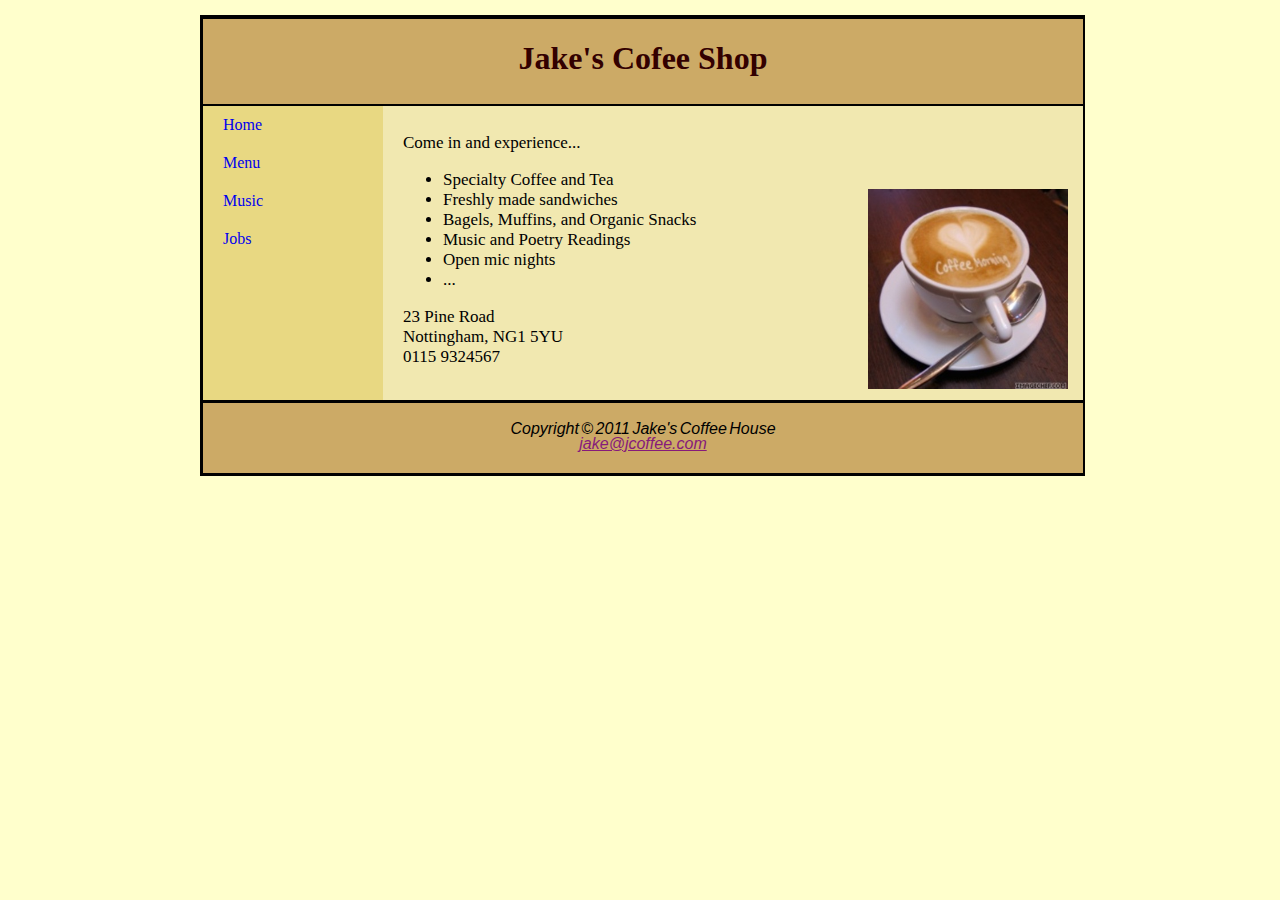
<file: ASSIGNMENT/assignment-2/index.html>
<!DOCTYPE html>
<html>
  <head>
    <meta http-equiv="Content-Type" content="text/html;charset=utf-8">
    <link rel="stylesheet" type="text/css" href="./css/main.css">
    <title>Jake's Coffee Shop</title>
  </head>

  <body>
    <div id="wrapper">
      
   <!-- - - -header- - - -->

      <div id="header">
        <h1> Jake's Cofee Shop </h1>
      </div>

   <!-- - navigation bar- -->

      <div id="navigationbar">
        <a href="index.html">Home</a>
        <a href="menu.html">Menu</a>
        <a href="music.html">Music</a>
        <a href="jobs.html">Jobs</a>
      </div>

   <!-- - - -content- - - -->

      <div id="content">
        <p>Come in and experience...</p>

        <img src="./img/coffee.jpg" alt="coffee cup" width="200" height="200">

        <ul>
          <li>Specialty Coffee and Tea</li>
          <li>Freshly made sandwiches</li>
          <li>Bagels, Muffins, and Organic Snacks</li>
          <li>Music and Poetry Readings</li>
          <li>Open mic nights</li>
          <li> ... </li>
        </ul>

        <p>23 Pine Road<br> Nottingham, NG1 5YU <br> 0115 9324567</p>
      </div>

    <!-- - - -footer- - - -->

      <div id="footer">
        <p><em> Copyright &copy; 2011 Jake's Coffee House<br>
        <a href="mailto:jake@jcoffee.com">jake@jcoffee.com</a></em>
        </p>
      </div>

    </div><!--end wrapper div-->
  </body>
</html>
</file>
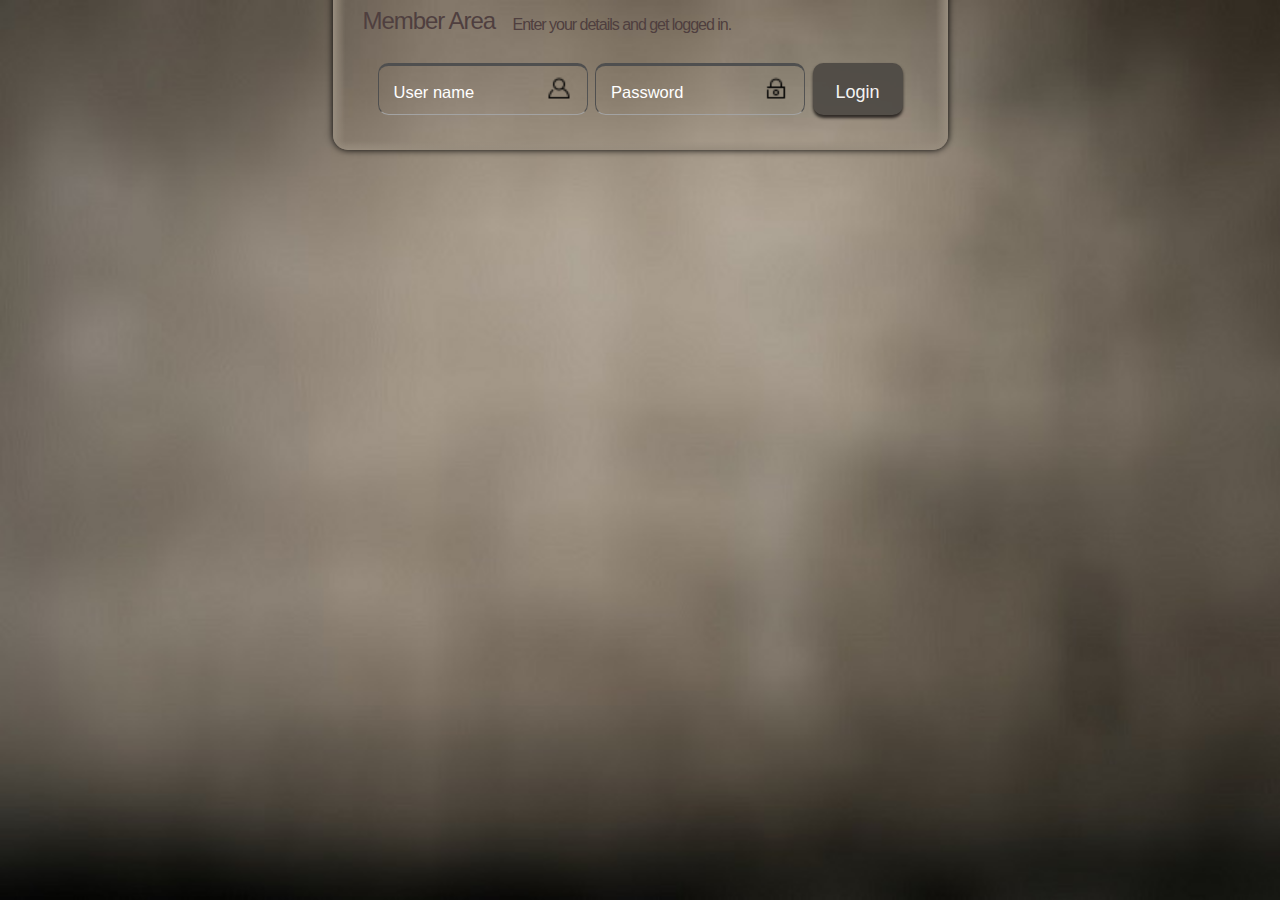
<file: ASSIGNMENT/assignment-3/index.html>
<html>
	 <head>
	 	<title>Login</title>
	 	<link rel="stylesheet" href="./css/login_page.css" type="text/css">
	 </head>

	<body>
		<div class="drop">
			<h4>Member Area</h4>
			<h6>Enter your details and get logged in.</h6>
			
			<!-- <form action="#" method="get"> -->
				<input class="name" type="text" name="userName" id="userName" placeholder="User name"/>
				<input class="password" type="password" name="password" id="password" placeholder="Password"/>
				<button type="submit"  data-field="login"/>Login</button>
			<!-- </form> -->
		</div>

		<script type="text/javascript" src="./javascript/jquery-1.11.3.js"></script>
	 	<script type="text/javascript" src="./javascript/login.js"></script>
	</body>
 </html>
</file>
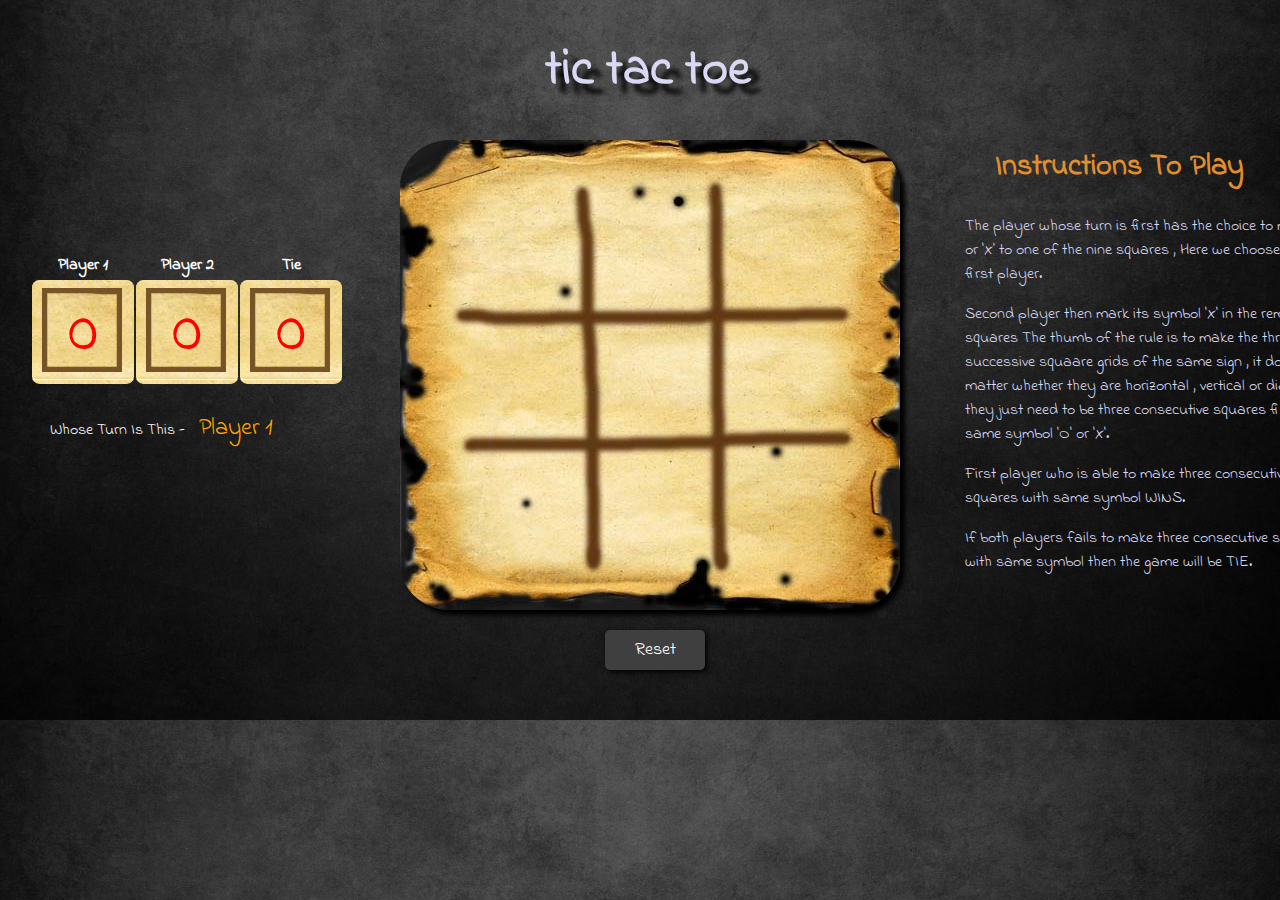
<file: ASSIGNMENT/assignment-4/index.html>
<!DOCTYPE html>
<html>
	 <head>
	 	<title>tic-tac-toe</title>
	 	<meta name="viewport" content="width=device-width, initial-scale=1">
	 	<link rel="icon" href="./img/tabIcon.png" />
	 	<link href='https://fonts.googleapis.com/css?family=Indie+Flower' rel='stylesheet' type='text/css'>
		<link rel="stylesheet" href="./css/main.css">
	 </head>

	<body>
		<div class="middleWrapper">
			<h1>tic tac toe</h1>

			<div class="tableDiv">
				<table class="tiles">
					<tr class="row1">
						<td data-number="1" data-check="0"> </td>
						<td data-number="2" data-check="0"> </td>
						<td data-number="3" data-check="0"> </td>
					</tr>
					<tr class="row2">
						<td data-number="4" data-check="0"> </td>
						<td data-number="5" data-check="0"> </td>
						<td data-number="6" data-check="0"> </td>
					</tr>
					<tr class="row3">
						<td data-number="7" data-check="0"> </td>
						<td data-number="8" data-check="0"> </td>
						<td data-number="9" data-check="0"> </td>
					</tr>
				</table><!-- tic-tac-toe bord table end -->
			</div><!-- tableDiv end -->
	
			<button class="reset">Reset</button>
		</div><!--middleWrapper div end-->

		<div class="scoreBord">
			<table class="score" >
				<tr>
					<th>Player 1</th>
					<th>Player 2</th>
					<th>Tie</th>
				</tr>
				<tr>
					<td class="player1">0</td>
					<td class="player2">0</td>
					<td class="tie">0</td>
				</tr>
			</table><!-- score table end -->
		</div><!--scoreBord div end-->

		<div class="instruction">
			<h2>Instructions To Play</h2>

			<p>
				The player whose turn is first has the choice to mark  'O' or 'X' to one of the nine squares , Here we choose 'O' for first player.
			</p>
			<p>
				Second player then mark its symbol  'X' in the remaining 8 squares
				The thumb of the rule is to make the three successive squaare grids of the same sign , it does not matter whether they are horizontal , vertical or diagonal , they just need to be three consecutive squares filled with same symbol 'O' or 'X'.
			</p>
			<p>
				First player who is able to make three consecutive squares with same symbol WINS.
			</p>
			<p>
				If both players fails to make three consecutive squares with same symbol then the game will be TIE.
			</p>
		</div><!--instruction div end-->

		<script type="text/javascript" src="./javascript/jquery-1.11.3.js"></script>
	 	<script type="text/javascript" src="./javascript/main.js"></script>
	</body>
 </html>
</file>
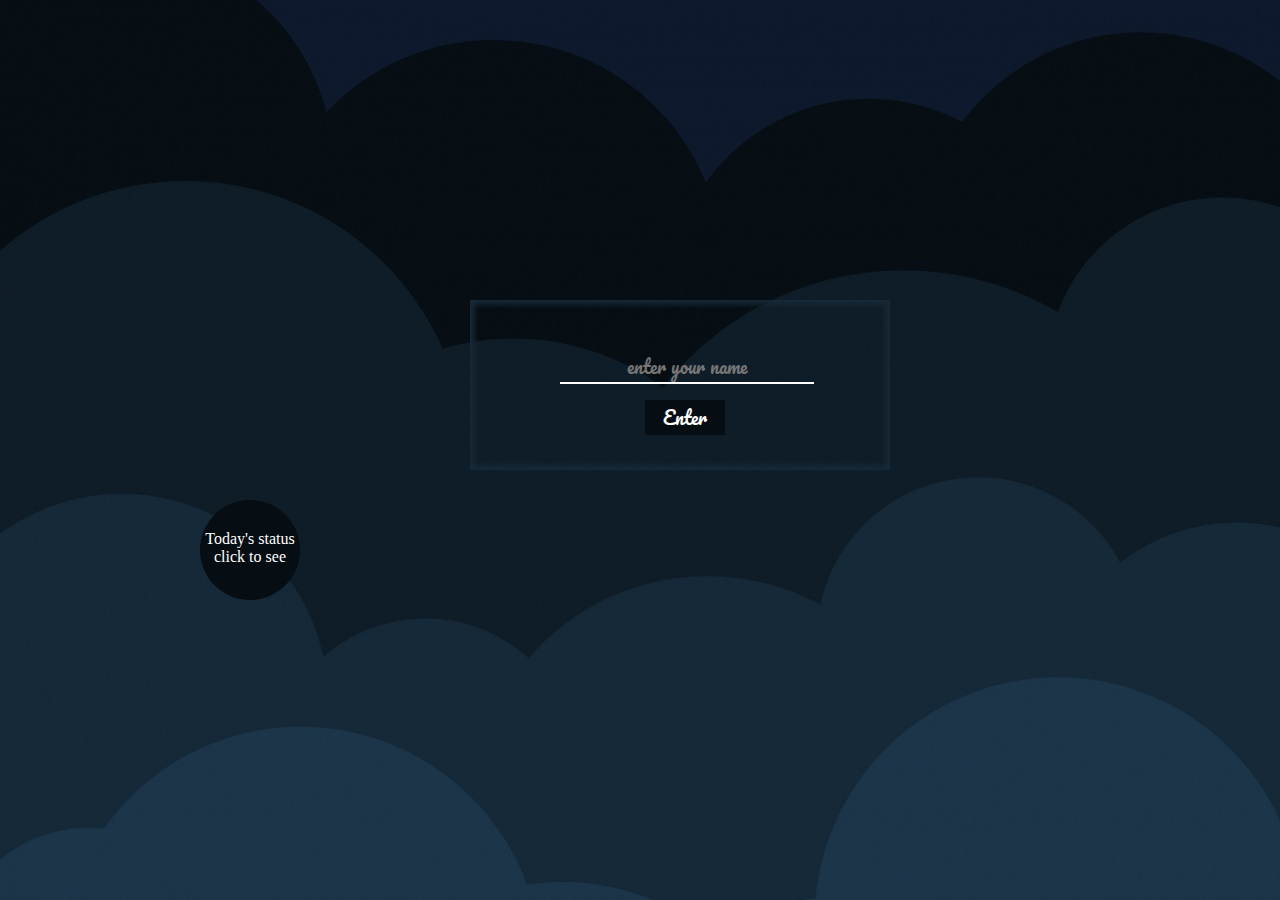
<file: ASSIGNMENT/assignment-5/index.html>
<!DOCTYPE html>
<html>

<head>
    <title>current and modified date</title>
    <link rel="stylesheet" type="text/css" href="./css/main.css">
    <script src="./js/main.js" type="text/javascript" charset="utf-8" async defer></script>
    <link href='https://fonts.googleapis.com/css?family=Pacifico' rel='stylesheet' type='text/css'>
</head>

<body>
    <div id="div" onclick="bounce(this)"><!--div to display date-->
    </div><!--div to display date ends-->

    <div id="dialog"><!--div to prompt for username-->
        <input class="blinking-cursor" type="text" id="input" placeholder="enter your name" />
        <br>
        <button type="submit" id="ok" onclick="clickdialog(this)">Enter</button>
    </div><!-- prompt div ends-->
    
    <div id="welcom"><!--welcom note div-->
        <button type="submit" onclick="clickwelcome()">OK</button>
    </div><!--welcome note div ends-->

    <a href="status:For every minute you are angry you lose sixty seconds of happiness.">Today's status<br>click to see</a>
</body>

</html>
</file>
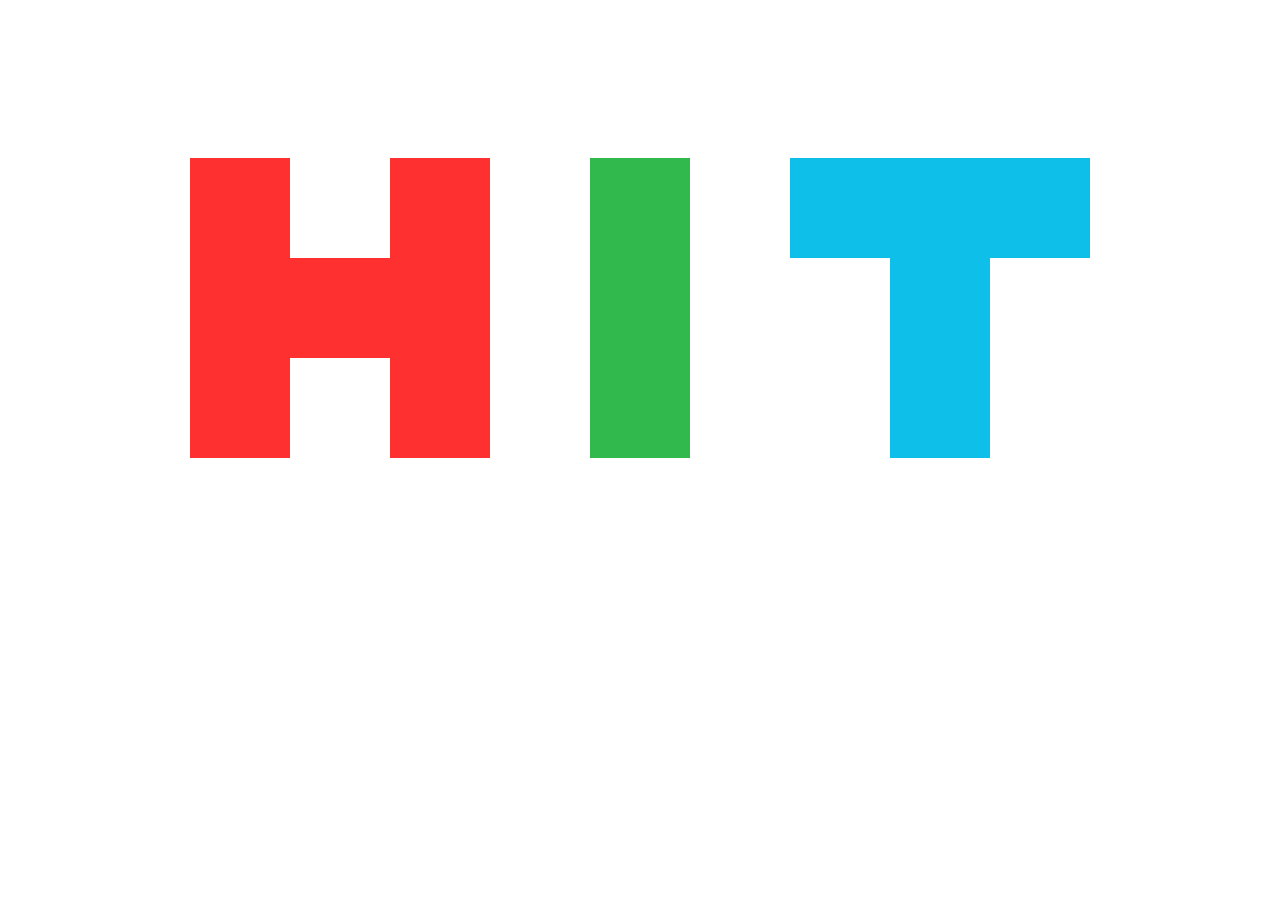
<file: ASSIGNMENT/assignment-1/hit/index.html>
<!DOCTYPE html>
<html>

	<head>
		<title>HIT</title>
		<link rel="stylesheet" type="text/css" href="./css/main.css">
	</head>

	<body>
		<div id="wraper">
			<!--first row-->
			<div class="box_red"></div>
			<div class="box_blank"></div>
			<div class="box_red"></div>
			<div class="box_blank"></div>
			<div class="box_green"></div>
			<div class="box_blank"></div>
			<div class="box_blue"></div>
			<div class="box_blue"></div>
			<div class="box_blue"></div>
	        
	        <!--second row-->
			<div class="box_red"></div>
			<div class="box_red"></div>
			<div class="box_red"></div>
			<div class="box_blank"></div>
			<div class="box_green"></div>
			<div class="box_blank"></div>
			<div class="box_blank"></div>
			<div class="box_blue"></div>
			<div class="box_blank"></div>

			<!--third row-->
			<div class="box_red"></div>
			<div class="box_blank"></div>
			<div class="box_red"></div>
			<div class="box_blank"></div>
			<div class="box_green"></div>
			<div class="box_blank"></div>
			<div class="box_blank"></div>
			<div class="box_blue"></div>
			<div class="box_blank"></div>

		</div>
	</body>

</html>
</file>
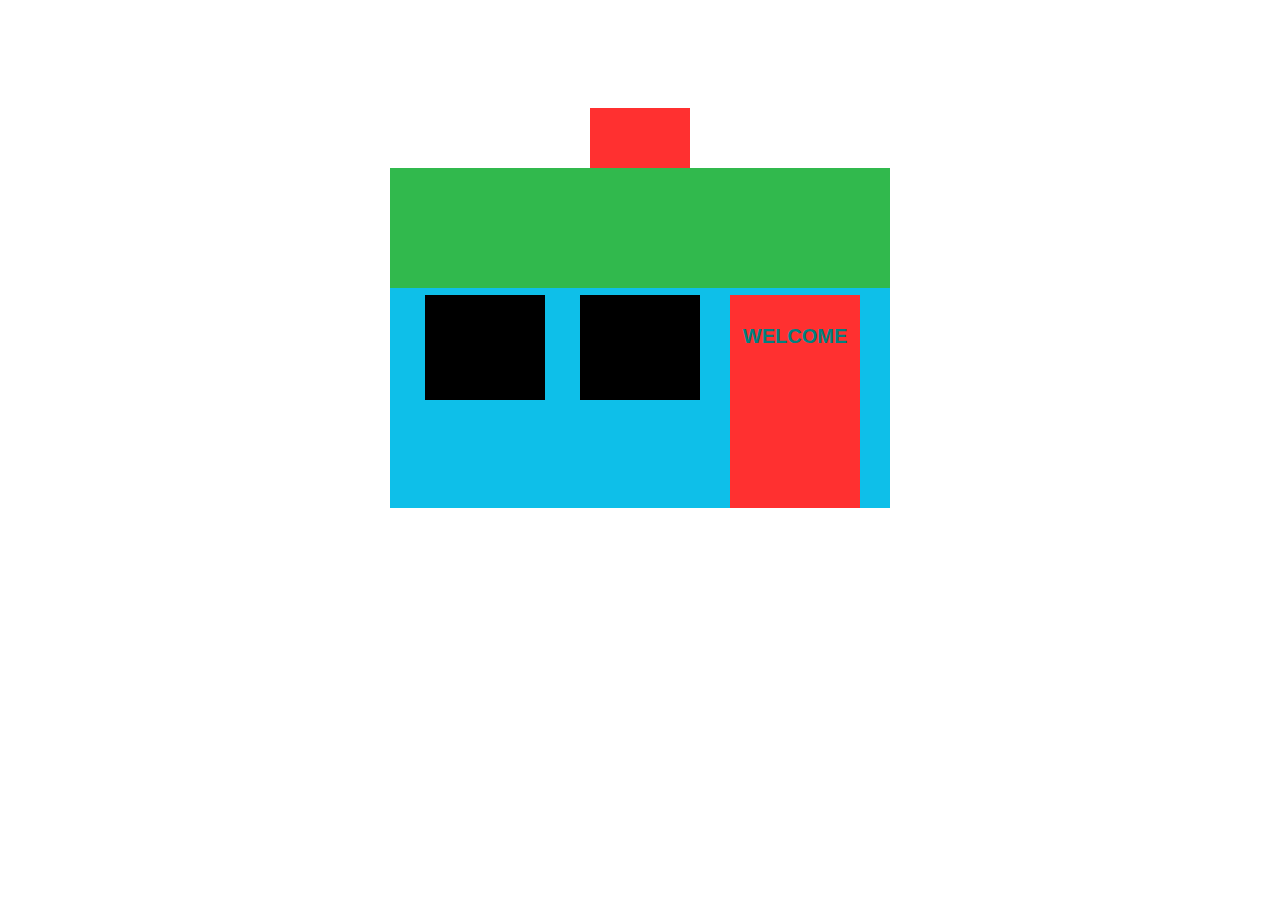
<file: ASSIGNMENT/assignment-1/house/index.html>
<!DOCTYPE html>
<html>

	<head>
		<title>HOUSE</title>
		<link rel="stylesheet" type="text/css" href="./css/main.css">
	</head>

	<body>
		<div id="wrapper">
			<div class="chimny"></div>
			<div class="roof"></div>
			<div class="house">
				<div class="window"></div>
				<div class="window"></div>
				<div class="door">
					<p>WELCOME</p>
				</div>
			</div><!--house end-->
		</div><!--wrapper end-->
	</body>

</html>
</file>
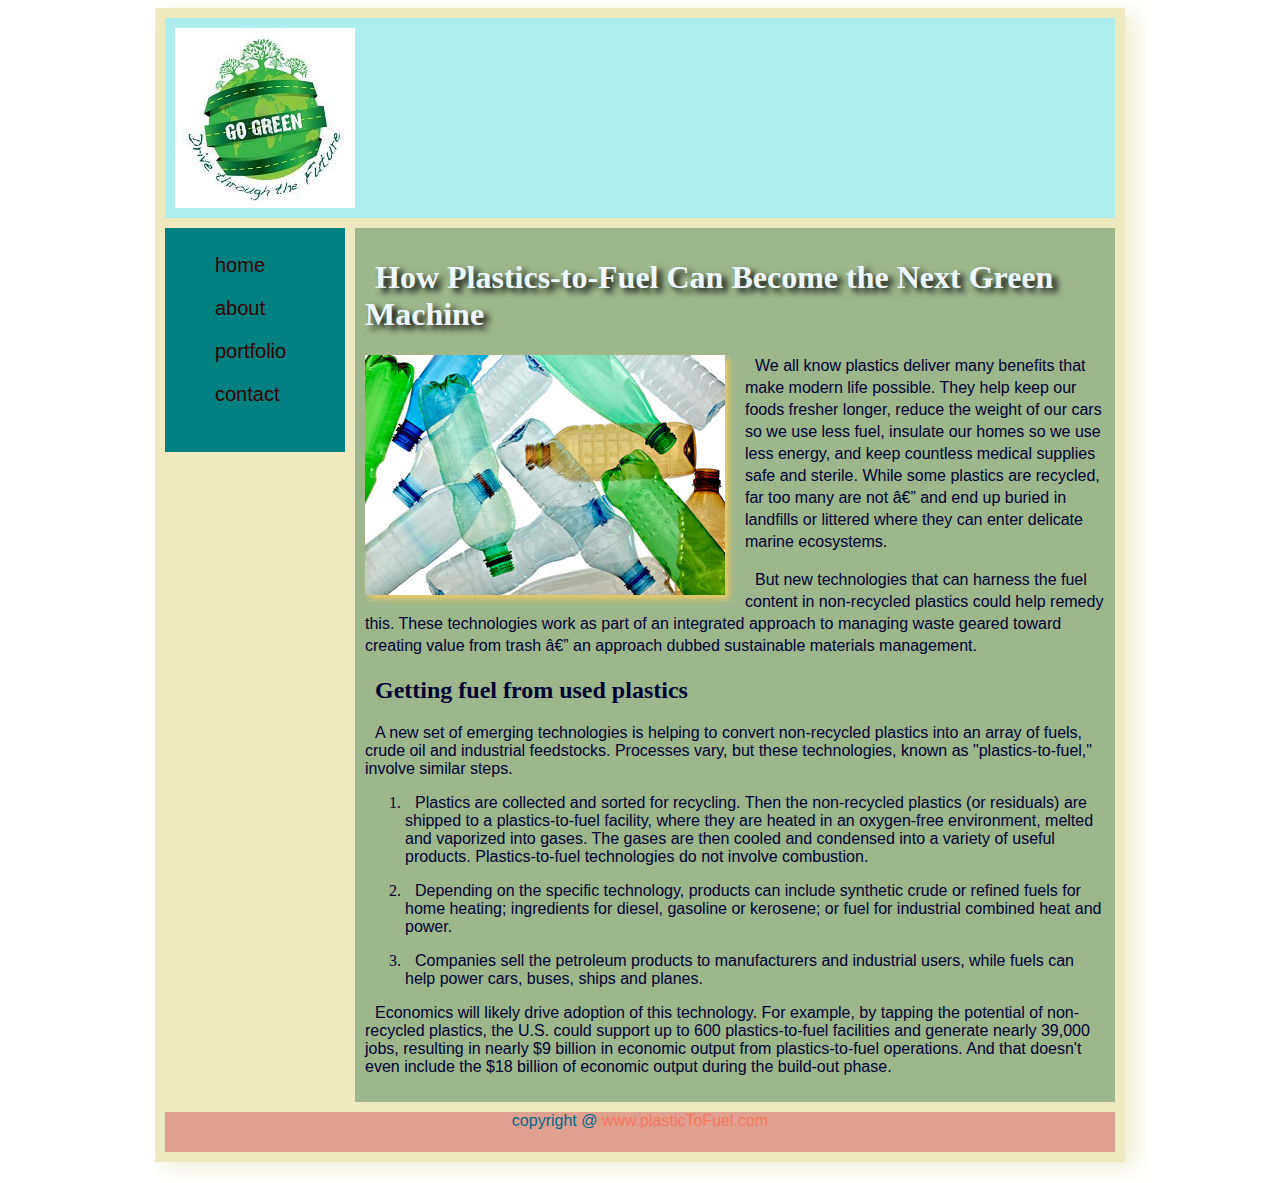
<file: ASSIGNMENT/assignment-1/layout/index.html>
<!DOCTYPE html>
<html>
<head>
<title>LAYOUT</title>
<link rel="stylesheet" type="text/css" href="./css/main.css">
</head>

<body>
	<div id="wrapper">
		<div id="header">
			<div id="logo_boxs"><img src="./img/logo.jpg" alt="logo" /></div>
		</div><!--header end-->

		<div id="menu_left">
			<ul>
				<li><a href="#">home</a></li>
				<li><a href="#">about</a></li>
				<li><a href="#">portfolio</a></li>
				<li><a href="#">contact</a></li>
			</ul>
		</div>
		<div id="content">
			<h1>
				How Plastics-to-Fuel Can Become the Next Green Machine
			</h1>
			<img src="./img/plastic.jpg" alt="plastic-to-fuel" />
			<div id="textaboutimg">
				<p>
					We all know plastics deliver many benefits that make modern life possible. They help keep our foods fresher longer, reduce the weight of our cars so we use less fuel, insulate our homes so we use less energy, and keep countless medical supplies safe and sterile. While some plastics are recycled, far too many are not â€” and end up buried in landfills or littered where they can enter delicate marine ecosystems.
				</p>

				<p>
					But new technologies that can harness the fuel content in non-recycled plastics could help remedy this. These technologies work as part of an integrated approach to managing waste geared toward creating value from trash â€” an approach dubbed sustainable materials management.
				</p>
			</div><!--aboutimg end-->

			<h2>
				Getting fuel from used plastics
			</h2>
			<p>
				A new set of emerging technologies is helping to convert non-recycled plastics into an array of fuels, crude oil and industrial feedstocks. Processes vary, but these technologies, known as "plastics-to-fuel," involve similar steps.
			</p>
			<ol>
				<li>
					<p>
					Plastics are collected and sorted for recycling. Then the non-recycled plastics (or residuals) are shipped to a plastics-to-fuel facility, where they are heated in an oxygen-free environment, melted and vaporized into gases. The gases are then cooled and condensed into a variety of useful products. Plastics-to-fuel technologies do not involve combustion.
					</p>
			 	</li>
			 	<li>
			 		<p>
					Depending on the specific technology, products can include synthetic crude or refined fuels for home heating; ingredients for diesel, gasoline or kerosene; or fuel for industrial combined heat and power.
					</p>
				</li>
				<li> 
					<p>
					Companies sell the petroleum products to manufacturers and industrial users, while fuels can help power cars, buses, ships and planes.
					</p>
				</li>
			</ol>
			<p>
				Economics will likely drive adoption of this technology. For example, by tapping the potential of non-recycled plastics, the U.S. could support up to 600 plastics-to-fuel facilities and generate nearly 39,000 jobs, resulting in nearly $9 billion in economic output from plastics-to-fuel operations. And that doesn't even include the $18 billion of economic output during the build-out phase.
			</p>
		</div>
		<div id="footer">
			<p>
				copyright @ 
				<a href="#">www.plasticToFuel.com</a>
			</p>
		</div><!--footer-->
	</div><!--wrapper end--><html>
	<head>
		<title>simple</title>
		<body>
			<h1></h1>
		</body>
	</head>
	</html>
</body>

</html>
</file>
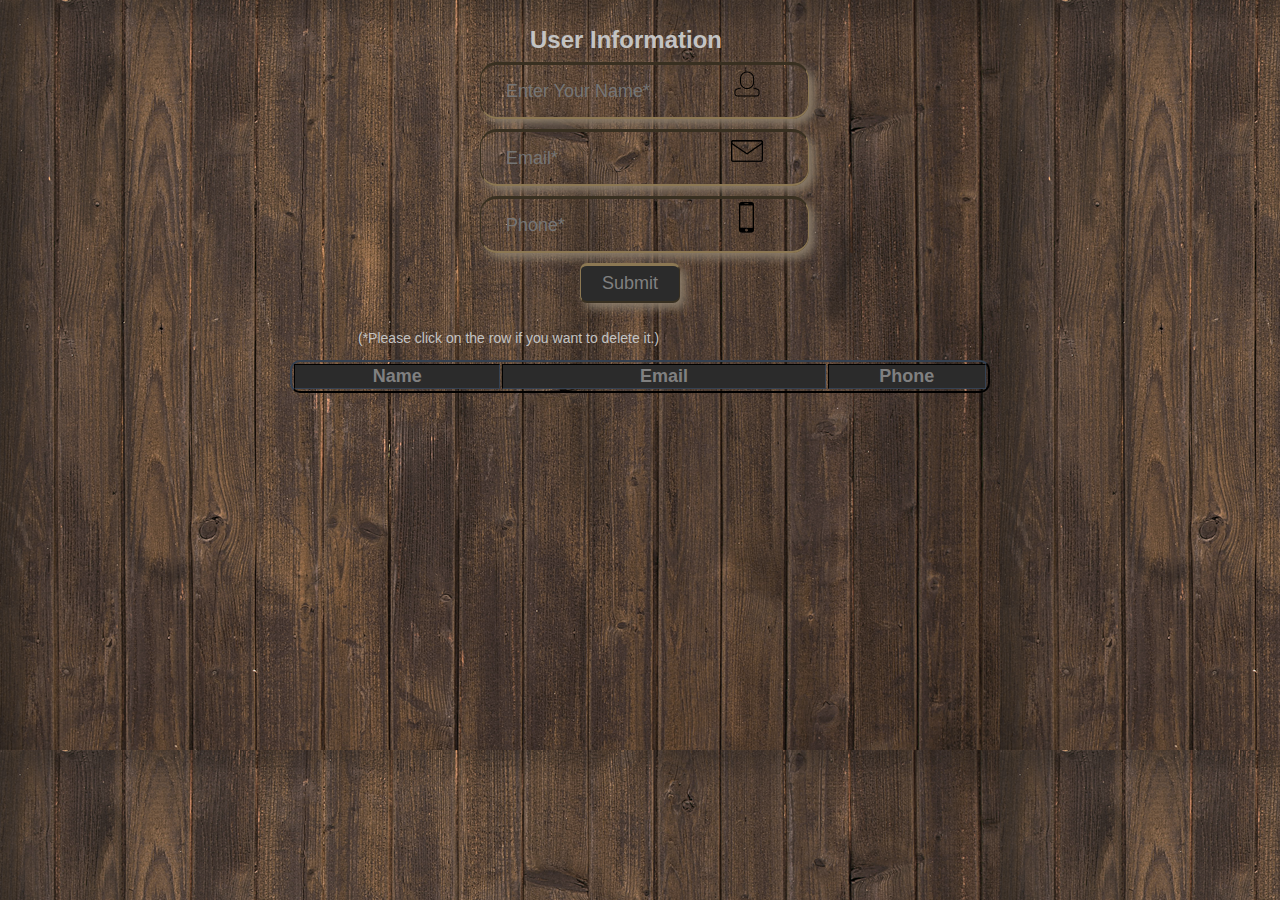
<file: ASSIGNMENT/assignment-3/html/form.html>
<!DOCTYPE html>
<html>
	<head>
		<title>form</title>
		<link rel="stylesheet" href="../css/form_page.css">
	</head>

	<body>
		<form action="#" method="get">
			<div class="form"> <!-- user information form -->
				<h1>User Information</h1>
				<ul>
					<li><input class="name" type="text" placeholder="Enter Your Name*"/></li>
					<li><input class="email" type="text" placeholder="Email*"/></li>
					<li><input class="phone" type="text" placeholder="Phone*"/></li>
					<li><button class="submit">Submit</button>
					</li>
				</ul>
			</div> <!-- end form-->
		</form>

		<p>(*Please click on the row if you want to delete it.)</p>

		<table border="2px" class="info"> <!-- infromation table -->
			<tr>
				<th width="30%">Name</th>
				<th width="47%">Email</th>
				<th width="23%">Phone</th>
			</tr>
		</table><!-- end table -->
		
		<div class="dailog"> <!-- delet dailod box -->
			<h6>Are you sure, you want to delete this row.?<h6>
			<button class="deleteButton">Yes</button>
			<button class="cancelButton">Cancel</button>
		</div> <!-- dailog box div end -->

		<script type="text/javascript" src="../javascript/jquery-1.11.3.js"></script>
		<script type="text/javascript" src="../javascript/form.js"></script>

	</body>
</html>
</file>
<file: ASSIGNMENT/assignment-2/css/main.css>
body{
	background-color: #ffffcc;
	color: black;
	font-family: verdana;
	margin: auto;
    }

#wrapper{
	width: 880px;
	height: auto;
	margin: auto;
	position: relative;
	top:15px;
	background-color: red;
	}

#header{
	position: absolute;
	border: 2.5px solid black;
	border-top: 4px solid black;
	border-left: 3.5px solid black;
	width: 880px;
    height: 84.5px;
    background-color:  #ccaa66;
    text-align: center;
    color: #330000;
    vertical-align: center;
    }

	/*********** navigation bar *********/

#navigationbar{
	border-left: 3px solid black;
	width: 180px;
    height: 300px;
    background-color:#E8D882;
    position: absolute;
    top: 91px; 
	}

#navigationbar a{
	display: block;
	padding: 10px 0px 10px 20px;
	text-decoration: none;
	}

#navigationbar a:active{
	color: #861a7b;
	}	

#navigationbar a:hover{
	color: #008080;
	}

	/************* content ***********/

#content{
	border-right: 2.5px solid black;
	width: 680px;
    height: 285px;
    padding-left: 20px;
    padding-top: 10px;
    background-color: #f1e8b0;
    position: absolute;
    top: 91px; 
    left: 183px;
    font-size: 17px;
	}

#content img{
	float: right;
	position: absolute;
	top: 83px;
	left: 485px;
	}

	/************* footer ***********/

#footer{
	border: 3px solid black;
	border-right: 2.5px solid black;
	width: 880px;
    height: 70px;
    background-color:  #ccaa66;
    position: absolute;
    top: 385px;
    line-height: 15px;
    }

#footer a{
	color: #861a7b;
	}

#footer p,#footer a{
	margin: auto;
	margin-top: 18px;
	text-align: center;
	font-family: "Comic Sans MS", cursive, sans-serif;
	font-weight: italic;
	word-spacing: -2px;
	}
</file>
<file: ASSIGNMENT/assignment-3/css/login_page.css>
*  {
		margin: 0;
		padding: 0;
		font-family:"Lucida Sans", "Lucida Sans Unicode", "Lucida Grande", Verdana, Arial, Helvetica, sans-serif;
	}

body{
	 		
	 	background: url(../img/background.jpg);
	 	background-size: cover;*
	}

h4,h6{
		padding: 0;
		margin: 0;
		display: inline;
		font-family: "Lucida Grande", "Lucida Sans Unicode", Arial, sans-serif;
		letter-spacing: -0.7px;
		font-weight: normal;
		color: #4f3f3f;
	}

h4{
		position: absolute;
		top: 24.9px;
		left: 20px;
		margin-right: 4px;
	}

h6{
		position: absolute;
		top: 30px;
		left:120px;
	}
		
		/********************input placeholder style********************/

::-webkit-input-placeholder {  /*chrome*/
		color: white;
		font-size: 11px; 
	}

:-moz-placeholder {  /* Firefox 18- */
		color: white;
		font-size: 11px; 
	}

::-moz-placeholder {  /* Firefox 19+ */
		color: white;
		font-size: 11px;  
	}

:-ms-input-placeholder {  /*intenet explorer*/
		color: white; 
		font-size: 11px; 
	}

		/*************************dropdown div*************************/

.drop{
		margin: auto;
		height: 100px;
		width: 390px;
		border: 1px solid #999 ;
		background: transparent;
		border: transparent;
		border-radius: 10px;
		box-shadow: 0px 0px 5px #000;
		position: relative;
		top:-140px;
		padding:10px;
	    background-image:linear-gradient(to bottom, #988d7e 0.01%, transparent 5%),
	    				 linear-gradient(to top, #988d7e 0.01%, transparent 5%),
	    				 linear-gradient(to left, #988d7e 0.01%, transparent 2%),
	    				 linear-gradient(to right, #988d7e 0.01%, transparent 2%);
	}
		
.drop input{
		height: 35px;
		width: 140px;
		border-radius: 7px;
		background-color: transparent;
		padding-left: 10px;
		padding-top: 2px;
		color:#1A1A1A;
		border-right-width: 0.68px;
		border-right-color:  #535353;
		border-left-width: 0.67px;
		border-left-color:  #a3a3a3;
		border-top-width: 2px;
		border-top-color:  #a3a3a3;
		border-bottom-width: 1px;
		border-bottom-color:  #a3a3a3;
	}
		
.drop button{
		width: 60px;
		height: 35px;
		padding-top: 4px;
		background-color:#4c4843; 
		border-radius: 7px;
		opacity: 0.9;
		position: absolute;
		top: 62px;
		left: 320px;
		color:white;
		border:none;
		border-bottom-width: 5px;
		border-bottom-color:#24201d; 
		box-shadow:  0 1.5px 2px #24201d;
		cursor: pointer;
		font-size: 12px;
	}

		/**************input box position**************/

.name{
		position: absolute;
		top: 62px;
		left: 30px
	}

.password{
		position: absolute;
		top: 62px;
		left: 175px
	}

		/**************input box icon**************/

input[class="name"]{
		background-image: url(../img/user1.png);
    	background-position: 112px 7px;
    	background-repeat: no-repeat;
	}

input[class="password"]{
		background-image: url(../img/password.png);
    	background-position: 112px 7px;
    	background-repeat: no-repeat;
	}
</file>
<file: ASSIGNMENT/assignment-4/css/main.css>
body{
		margin:auto;
		background-image: url(../img/background4.jpg);
		background-size: cover;
		color: white;
		font-family: 'Indie Flower', cursive;
		cursor: default;
	}

		/********************* middle division *********************/

.middleWrapper{
		margin: 0px;
		padding: 0px;
	}

button.reset{
		color: white;
		font-size: 18px;
		font-family:  'Indie Flower', cursive;
		margin: auto;
		position: absolute;
		left: 605px;
		top: 630px;
		width: 100px;
		height: 40px;
		background-color: #3f3f3f;
		border-radius: 5px;
		border: transparent;
		box-shadow: 2px 2px 5px black;
		}

button:hover{
		background-color: #202020;
		}

h1{
		position: absolute;
		top:0px;
		left:45px;
		text-align: center;
		font-family: 'Indie Flower', cursive;
		color: #D9D9F3;
		margin-left: 500px;
		font-size: 50px;
		text-shadow: 10px 10px 5px black;
	}

		/********************* tic-tac-toe Bord *********************/

.tableDiv{
		position:relative;
		top:140px;
		margin-left:400px;
		width: 500px;
		height: 470px;
		background-image: url(../img/page2.jpg) ;
		box-shadow: 5px 5px 5px black;
		border-radius: 10%;
	}

.tiles{
		position: absolute;
		top: 45px;
		left: 50px;
	}

.tiles	td{
		font-size: 1px;
		color:white;
		width: 128px;
		height: 128px;
		text-align: center;
		border: none;
				
	}

		/********************* Score Bord *********************/

.scoreBord{
		position: absolute;
		top: 250px;
		left:30px;
		color: white;
		float: left;
	}
	
.scoreBord p{
		position: absolute;
		top: 145px;
		left: 20px;
		text-align: center;
	}

.scoreBord h2{
		position: absolute;
		top: 145px;
		left: 0px;
		color: green;
		font-size: 30px;
		text-align: center;
	}

.scoreBord h3{
		position: absolute;
		top: 250px;
		left: 30px;
		color:#E33638;
		font-size: 20px;
		text-align: center;
	}
	
.score td{
		text-align: center;
		color:red;
		font-size: 70px;
		width: 100px;
		height: 50px;
		border-radius: 7%;
		/*border: 1px dashed black;*/
		background-image: url(../img/scoreBackground.png) ;
	}

.scoreBord span{
		font-size: 24px;
		margin-left: 10px;
		color: orange;
	}

	
.scoreBord table{
		margin: 0;
	}

		/********************* Game Instruction *********************/

.instruction{
		position: absolute;
		top: 120px;
		left:965px;
		width:380px;
		height: 400px;
		color: #D9D9F3;
	}

.instruction h2{
		margin-left: 30px;
		font-size: 30px;
		color: #E18E2E;
	}

		/*.row1 td:nth-child(1),.row1 td:nth-child(2),.row2 td:nth-child(1),.row2 td:nth-child(2){
			border-right: 5px solid white;

			border-bottom: 5px solid white;
		}

		.row1 td:nth-child(3),.row2 td:nth-child(3){
			border-bottom: 5px solid white;
		}
		.row3 td:nth-child(1), .row3 td:nth-child(2){
			border-right: 5px solid white;
		}*/
</file>
<file: ASSIGNMENT/assignment-5/css/main.css>
body {
    background: url(../img/background4.jpg);
    background: cover;
}


/******************anchor for status******************/

a {
    text-decoration: none;
    font-size: 16px;
    padding-top: 30px;
    text-align: center;
    width: 100px;
    height: 70px;
    color: white;
    background: #060D13;
    position: absolute;
    top: 500px;
    left: 200px;
    border-radius: 100px;
}

a:hover {
    padding-top: 50px;
    width: 140px;
    height: 90px;
    color: white;
    background: #060D13;
    top: 475px;
    left: 180px;
}


/******************div to display date******************/

#div {
    font-family: 'Pacifico', cursive;
    padding-top: 130px;
    margin: auto;
    display: none;
    height: 295px;
    width: 420px;
    background: url(../img/calendar_lignt_blue_circle.png);
    position: relative;
    top: 140px;
}

#div p {
    /*color: #006B54;*/
    color: #008B8B;
    font-size: 22px;
    text-align: center;
}


/******************dialog box to prompt for user name******************/

#dialog {
    text-align: center;
    font-color: white;
    display: block;
    height: 150px;
    width: 400px;
    border: 1px solid #999;
    background: transparent;
    border: transparent;
    position: absolute;
    top: 300px;
    left: 470px;
    padding: 10px;
    background-image: linear-gradient(to bottom, #162938 0.01%, transparent 5%), linear-gradient(to top, #162938 0.01%, transparent 5%), linear-gradient(to left, #162938 0.01%, transparent 2%), linear-gradient(to right, #162938 0.01%, transparent 2%);
}

#dialog p {
    font-size: 24px;
    color: white;
    text-align: center;
}

#dialog input {
    font-family: 'Pacifico', cursive;
    text-align: center;
    font-size: 18px;
    position: absolute;
    top: 50px;
    left: 90px;
    color: white;
    width: 250px;
    height: 30px;
    margin-bottom: 5px;
    border: none;
    background: transparent;
    border-bottom: 2px solid white;
}

#dialog input:focus {
    outline: 0;

}

#dialog button {
    font-family: 'Pacifico', cursive;
    cursor: pointer;
    width: 80px;
    height: 35px;
    border: none;
    position: absolute;
    top: 100px;
    left: 175px;
    background: #060D13;
    font-size: 18px;
    color: white;
}

#dialog button:hover {
    width: 100px;
    height: 40px;
    position: absolute;
    top: 95px;
    left: 165px;
}


/******************welcome note******************/

#welcom {
    font-family: 'Pacifico', cursive;
    display: none;
    height: 150px;
    width: 350px;
    text-align: center;
    font-color: white;
    border: 1px solid #999;
    background: transparent;
    border: transparent;
    position: absolute;
    top: 300px;
    left: 500px;
    padding: 10px;
    background-image: linear-gradient(to bottom, #162938 0.01%, transparent 5%), linear-gradient(to top, #162938 0.01%, transparent 5%), linear-gradient(to left, #162938 0.01%, transparent 2%), linear-gradient(to right, #162938 0.01%, transparent 2%);
}

#welcom p {
    font-size: 20px;
    color: white;
    text-align: center;
}

#welcom button {
    font-family: 'Pacifico', cursive;
    cursor: pointer;
    position: absolute;
    top: 105px;
    left: 145px;
    width: 80px;
    height: 35px;
    border: none;
    background: #060D13;
    font-size: 18px;
    color: white;
}

#welcom button:hover {
    width: 100px;
    height: 40px;
    position: absolute;
    top: 100px;
    left: 135px;
}
</file>
<file: ASSIGNMENT/assignment-1/hit/css/main.css>
#wraper{
	height: 300px;
	width: 900px;
	margin: auto;
	background: gray;
	position: relative;
	top:150px;
	}

.box_red{
	height: 100px;
	width: 100px;
	background-color: #FF3030;
	float: left
	}

.box_green{
	height: 100px;
	width: 100px;
	background-color: #31B94D;
	float: left
	}

.box_blue{
	height: 100px;
	width: 100px;
	background-color: #0EBFE9;
	float: left
	}

.box_blank{
	height: 100px;
	width: 100px;
	background-color: #FFFFFF;
	float: left
	}
</file>
<file: ASSIGNMENT/assignment-1/house/css/main.css>
#wrapper{
	height: 500px;
	width: 500px;
	margin: auto;
	position: relative;
	top:100px;
	}

.chimny{
	height: 60px;
	width: 100px;
	background-color: #FF3030;
	position: absolute;
	left: 200px;
	}

.roof{
	height: 120px;
	width: 500px;
	background-color: #31B94D;
	position: absolute;
	top: 60px;
	}

.house{
	height: 220px;
	width: 500px;
	background-color: #0EBFE9;
	position: absolute;
	top: 180px;
	}

.window{
	height: 105px;
	width: 120px;
	background-color: black;
	float: left;
	margin-left: 35px;
	margin-top: 7px;
	}

.door{
	height: 213px;
	width: 130px;
	background-color: #FF3030;
	float: left;
	margin-left: 30px;
	margin-top: 7px;
	}

.door p{
	font-size: 20px;
	font-family: sans-serif;
	font-weight: bold;
	text-align: center;
	color: #008080;
	margin-top: 30px;
	}
</file>
<file: ASSIGNMENT/assignment-1/layout/css/main.css>
body p{
	font-family:  sans-serif;
    font-size: 16px;
	}

h1{
	color: #F0F8FF;
	text-shadow:5px 4px 6px black;
  }

#wrapper{
	padding: 10px;
	width: 950px;
	height: auto;
	margin: auto;
	background: #EEE9BF;
	position: relative;
	top:0px;
	box-shadow: 10px 5px 20px #EEEED1;
	}

#header{
	width: 950px;
    height: 200px;
    background-color: #AEEEEE;
   }


#logo_boxs {
	width: 180px;
	height: 180px;
	margin: 10px;
	background-color: #F08080;
	float: left;
	}

	/***********left menu**********/

#menu_left{
	padding: 10px;
	width: 160px;
	height: auto;
	background-color: #008080;
	margin: 10px 0px;
	float: left;
	}

#menu_left li{
	list-style: none;
	padding-bottom: 20px; 
	}

#menu_left a{
	text-decoration: none;
	color: #330000;
	text-align: center;
	font-size: 20px;
	font-family: sans-serif;
	}

#menu_left a:hover{
	color: #FFFFFF;
	}

	/***********content**********/

#content {
	padding: 10px;
	width: 740px;
	height: auto;
	background-color: #9DB68C;
	margin: 10px 0px 10px 10px;
	float: left;
	color: #000033;
	text-indent: 10px;
	}

#content img{
	float: left;
	margin-right: 20px;
	box-shadow:4px 4px 6px #EDCB62;
	}

#textaboutimg{
	text-indent: 10px;
	line-height: 22px;
	color: #000033;
	font-size: 16px;
	}

	/***********footer**********/
#footer{
	width: 950px;
	height: 40px;
	background-color: #E0A090;
	clear: both;
	}

#footer a{
	color:#F5785A;
	text-decoration: none;
	}

#footer p{
	font-family: cursive, sans-serif;
	color:#00688B;
	text-align: center;
	}
</file>
<file: ASSIGNMENT/assignment-3/css/form_page.css>
*{
			font-size: 18px; 
			font-family:"Lucida Sans", "Lucida Sans Unicode", "Lucida Grande", Verdana, Arial, Helvetica, sans-serif;
	}

body{
			background: url(../img/form-background.jpg);
		}

h1{
		font-size: 24px;
		position: relative;
		top: 10px;
		left: 90px;
		color: #c3c3c3;
		cursor: default;
	}

h6{
		position: absolute;
		top: 0px;
		cursor: default;
		text-align:center;
		color: #c3c3c3;
	}

p{
		margin-left:350px;
		font-size: 14px;
		color:#c3c3c3;
		cursor: default;

	}

		/*****************input placeholder *****************/

::-webkit-input-placeholder {
		font-size: 18px; 
	}
:-moz-placeholder { /* Firefox 18- */
		font-size: 18px; 
	}

::-moz-placeholder {  /* Firefox 19+ */
		font-size: 18px;  
	}

:-ms-input-placeholder {  
		font-size: 18px; 
	}

		/*****************user information form *****************/

.form{
		margin: auto;
		width: 400px;
		height: 300px;
		background-color: none;
	}

.form input{
		font-size: 19px;
		color: black;
		padding-left: 25px;
		background: transparent;
		width: 300px;
		height: 50px;
		border-radius: 17px;
		box-shadow: 5px 5px 10px #8B7D6B;
		border-right-width: 1px;
		border-right-color:  #8C7853;
		border-left-width: 1px;
		border-left-color:  #8C7853;
		border-top-width: 3px;
		border-top-color: #8C7853;
		border-bottom-width: 2px;
		border-bottom-color:  #8C7853;
	}

.form button{
		cursor: pointer;
		background: #2B2B2B;
		width: 100px;
		height: 40px;
		border-radius: 7px;
		margin-left: 100px;
		box-shadow: 5px 5px 10px #8B7D6B;
		border-right-width: 1px;
		border-right-color:  #8C7853;
		border-left-width: 1px;
		border-left-color:  #8C7853;
		border-top-width: 3px;
		border-top-color: #8C7853;
		border-bottom-width: 2px;
		border-bottom-color:  #8C7853;
		color: gray;
		font-size: 18px; 
	}

.form ul{
		list-style: none; 
	}

.form li{
		margin-bottom: 10px;
	}		

input[class="name"]{
		background-image: url(../img/user.png);
    	background-position: 250px 3px;
    	background-repeat: no-repeat;
	}

input[class="email"]{
		background-image: url(../img/email.png);
    	background-position: 250px 3px;
    	background-repeat: no-repeat;
	}

input[class="phone"]{
		background-image: url(../img/phone.png);
    	background-position: 258px 3px;
    	background-repeat: no-repeat;
	}
		
		/*****************user information table*****************/

table{
		border-radius: 10px;
		border-color: #344152;
		background: transparent;
		width: 700px;
		height: auto;
	}
	
tr:first-child{
		background:  #2B2B2B;
		color: gray;
	}
	
	
.delete{
		cursor: pointer;
		font-size: 20px;
		font-weight: bold;
	}

.info{
		cursor: not-allowed;
		margin: auto;
	}

		/*****************dailog box that appears whe row is clicked*****************/

.dailog{
		margin:auto;
		height: 170px;
		width: 300px;
		border: 1px solid #999 ;
		background: url(../img/form-background.jpg) no-repeat;
		border-radius: 10px;
		box-shadow: 25px 25px 10px #000;
		position: absolute;
		top:200px;
		left: 510px;
		display: none;
		padding:10px;
	}

.deleteButton, .cancelButton{
		cursor: pointer;
		background: #2B2B2B;
		width: 100px;
		height: 40px;
		border-radius: 7px;
		box-shadow: 5px 5px 10px #8B7D6B;
		border-right-width: 1px;
		border-right-color:  #8C7853;
		border-left-width: 1px;
		border-left-color:  #8C7853;
		border-top-width: 3px;
		border-top-color: #8C7853;
		border-bottom-width: 2px;
		border-bottom-color:  #8C7853;
		color: gray;
		font-size: 18px;
		top:80px;
		
	}

.cancelButton{
		position: absolute;
		left: 170px;
		display: inline;
	}

.deleteButton{
		position: absolute;
		left: 30px;
		
	}
	
.cancelButtonafter{

		cursor: pointer;
		background: #2B2B2B;
		width: 100px;
		height: 40px;
		border-radius: 7px;
		border-right-width: 1px;
		border-right-color:  #8C7853;
		border-left-width: 1px;
		border-left-color:  #8C7853;
		border-top-width: 3px;
		border-top-color: #8C7853;
		border-bottom-width: 2px;
		border-bottom-color:  #8C7853;
		color: gray;
		font-size: 18px;
		position: absolute;
		top:120px;
		left: 180px;
		display: inline;
	}
</file>
